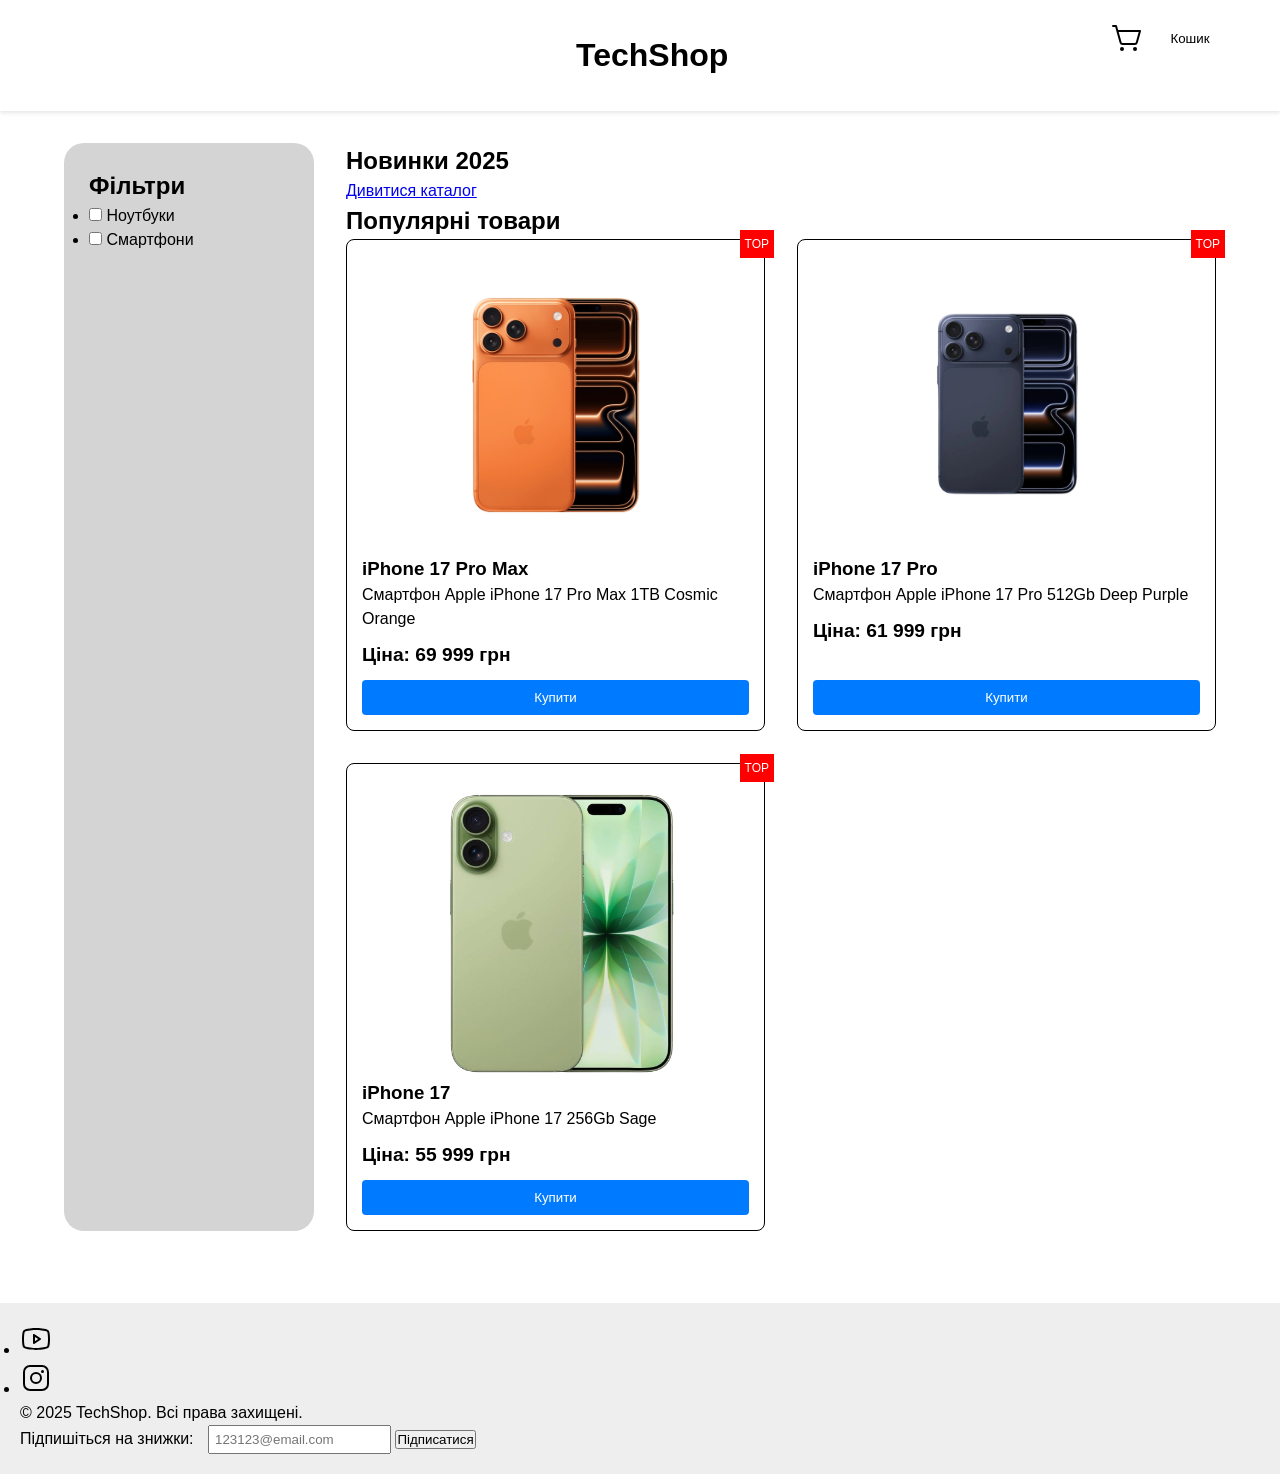
<file: index.html>
<!DOCTYPE html>
<html lang="uk">
<head>
    <meta charset="UTF-8">
    <meta name="viewport" content="width=device-width, initial-scale=1.0">
    <title>TechShop - Магазин гаджетів</title>
    <link rel="stylesheet" href="assets/css/style.css">
</head>
<body>
    <header class="header">
        <button class="menu-toggle" aria-label="Відкрити меню">
            <svg xmlns="http://www.w3.org/2000/svg" width="32" height="32" fill="#000000" viewBox="0 0 256 256" data-darkreader-inline-fill="" style="--darkreader-inline-fill: var(--darkreader-background-000000, #000000);"><path d="M224,128a8,8,0,0,1-8,8H40a8,8,0,0,1,0-16H216A8,8,0,0,1,224,128ZM40,72H216a8,8,0,0,0,0-16H40a8,8,0,0,0,0,16ZM216,184H40a8,8,0,0,0,0,16H216a8,8,0,0,0,0-16Z"></path></svg>
        </button>
        <button class="btn btn-cart">
            <svg xmlns="http://www.w3.org/2000/svg" width="32" height="32" fill="#000000" viewBox="0 0 256 256" data-darkreader-inline-fill="" style="--darkreader-inline-fill: var(--darkreader-background-000000, #000000);"><path d="M104,216a16,16,0,1,1-16-16A16,16,0,0,1,104,216Zm88-16a16,16,0,1,0,16,16A16,16,0,0,0,192,200ZM239.71,74.14l-25.64,92.28A24.06,24.06,0,0,1,191,184H92.16A24.06,24.06,0,0,1,69,166.42L33.92,40H16a8,8,0,0,1,0-16H40a8,8,0,0,1,7.71,5.86L57.19,64H232a8,8,0,0,1,7.71,10.14ZM221.47,80H61.64l22.81,82.14A8,8,0,0,0,92.16,168H191a8,8,0,0,0,7.71-5.86Z"></path></svg>
            <svg
              xmlns="http://www.w3.org/2000/svg"
              fill="none"
              viewBox="0 0 24 24"
              stroke-width="1.5"
              stroke="currentColor"
              width="24"
              height="24"
            >
            </svg>
            Кошик
        </button>
        <h1 class="logo">TechShop</h1>

        <nav class="main-nav">
            <ul class="menu">
                <li><a href="index.html">Головна</a></li>
                <li><a href="#">Товари</a></li>
                <li><a href="about.html">Про нас</a></li>
                <li><a href="contacts.html">Контакти</a></li>
            </ul>
        </nav>
        <div class="user-actions">
        </div>
    </header>

    <main class="page-layout">
        <aside class="sidebar">
            <h2>Фільтри</h2>
            <ul>
                <li><input type="checkbox" /> Ноутбуки</li>
                <li><input type="checkbox" /> Смартфони</li>
            </ul>
        </aside>
        <div class="main-content">
            <section class="products-content">
                <h2>Новинки 2025</h2>
                <a href="#" class="btn">Дивитися каталог</a>
            </section>

            <section class="products-content">
                <h2>Популярні товари</h2>

                <div class="products-grid">
                    <article class="product-card">
                        <span class="badge">TOP</span>
                        <img src="assets/images/iphone-17-promax.png" alt="Product Name" class="product-img">
                        <h3 class="product-title">iPhone 17 Pro Max</h3>
                        <p class="product-desc">Смартфон Apple iPhone 17 Pro Max 1TB Cosmic Orange</p>
                        <span class="product-price">Ціна: 69 999 грн</span>
                        <button class="btn-buy" onclick="window.location.href='checkout.html'">Купити</button>
                    </article>
                    <article class="product-card">
                        <span class="badge">TOP</span>
                        <img src="assets/images/iphone-17-pro.jpg" alt="Product Name" class="product-img">
                        <h3 class="product-title">iPhone 17 Pro</h3>
                        <p class="product-desc">Смартфон Apple iPhone 17 Pro 512Gb Deep Purple</p>
                        <span class="product-price">Ціна: 61 999 грн</span>
                        <button class="btn-buy" onclick="window.location.href='checkout.html'">Купити</button>
                    </article>
                    <article class="product-card">
                        <span class="badge">TOP</span>
                        <img src="assets/images/iphone-17.png" alt="Product Name" class="product-img">
                        <h3 class="product-title">iPhone 17</h3>
                        <p class="product-desc">Смартфон Apple iPhone 17 256Gb Sage</p>
                        <span class="product-price">Ціна: 55 999 грн</span>
                        <button class="btn-buy" onclick="window.location.href='checkout.html'">Купити</button>
                    </article>
                </div>
            </section>
        </div>
    </main>

    <footer class="footer">
        <ul class="social-links">
            <li>
              <a href="#"><svg xmlns="http://www.w3.org/2000/svg" width="32" height="32" fill="#000000" viewBox="0 0 256 256" data-darkreader-inline-fill="" style="--darkreader-inline-fill: var(--darkreader-background-000000, #000000);"><path d="M164.44,121.34l-48-32A8,8,0,0,0,104,96v64a8,8,0,0,0,12.44,6.66l48-32a8,8,0,0,0,0-13.32ZM120,145.05V111l25.58,17ZM234.33,69.52a24,24,0,0,0-14.49-16.4C185.56,39.88,131,40,128,40s-57.56-.12-91.84,13.12a24,24,0,0,0-14.49,16.4C19.08,79.5,16,97.74,16,128s3.08,48.5,5.67,58.48a24,24,0,0,0,14.49,16.41C69,215.56,120.4,216,127.34,216h1.32c6.94,0,58.37-.44,91.18-13.11a24,24,0,0,0,14.49-16.41c2.59-10,5.67-28.22,5.67-58.48S236.92,79.5,234.33,69.52Zm-15.49,113a8,8,0,0,1-4.77,5.49c-31.65,12.22-85.48,12-86,12H128c-.54,0-54.33.2-86-12a8,8,0,0,1-4.77-5.49C34.8,173.39,32,156.57,32,128s2.8-45.39,5.16-54.47A8,8,0,0,1,41.93,68c30.52-11.79,81.66-12,85.85-12h.27c.54,0,54.38-.18,86,12a8,8,0,0,1,4.77,5.49C221.2,82.61,224,99.43,224,128S221.2,173.39,218.84,182.47Z"></path></svg></a>
            </li>
            <li>
              <a href="#"><svg xmlns="http://www.w3.org/2000/svg" width="32" height="32" fill="#000000" viewBox="0 0 256 256" data-darkreader-inline-fill="" style="--darkreader-inline-fill: var(--darkreader-background-000000, #000000);"><path d="M128,80a48,48,0,1,0,48,48A48.05,48.05,0,0,0,128,80Zm0,80a32,32,0,1,1,32-32A32,32,0,0,1,128,160ZM176,24H80A56.06,56.06,0,0,0,24,80v96a56.06,56.06,0,0,0,56,56h96a56.06,56.06,0,0,0,56-56V80A56.06,56.06,0,0,0,176,24Zm40,152a40,40,0,0,1-40,40H80a40,40,0,0,1-40-40V80A40,40,0,0,1,80,40h96a40,40,0,0,1,40,40ZM192,76a12,12,0,1,1-12-12A12,12,0,0,1,192,76Z"></path></svg></a>
            </li>
          </ul>
        <p>&copy; 2025 TechShop. Всі права захищені.</p>
        <form class="form">
            <label for="email">Підпишіться на знижки:</label>
            <input type="email" id="email" placeholder="123123@email.com">
            <button type="submit">Підписатися</button>
        </form>
    </footer>

</body>
</html>
</file>
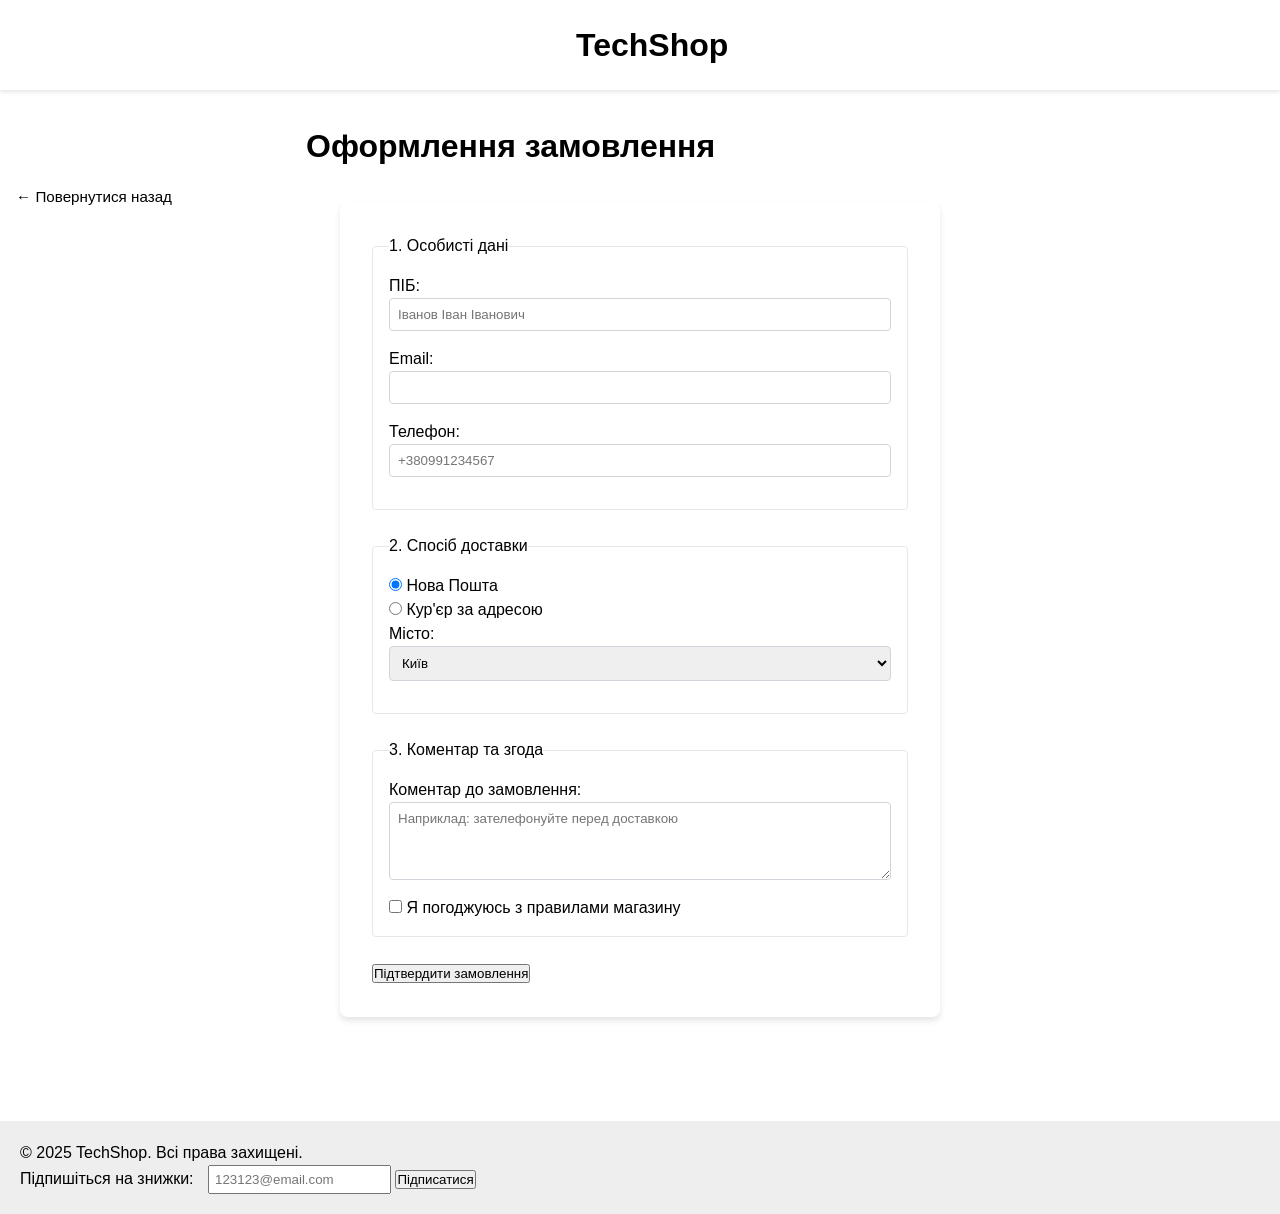
<file: checkout.html>
<!DOCTYPE html>
<html lang="uk">
<head>
    <meta charset="UTF-8">
    <meta name="viewport" content="width=device-width, initial-scale=1.0">
    <title>TechShop - Магазин гаджетів</title>
    <link rel="stylesheet" href="assets/css/form.css">
    <link rel="stylesheet" href="assets/css/style.css">
</head>
<body>
  <header class="header checkout-header">
    <div class="logo">TechShop</div>
  </header>

    <main class="checkout-main">
        <h1>Оформлення замовлення</h1>
        <a class="back-link" href="index.html">← Повернутися назад</a>
        <form action="#" method="POST" class="checkout-form">
            <fieldset>
                <legend>1. Особисті дані</legend>
                <div class="form-group">
                  <label for="fullName">ПІБ:</label>
                  <input
                    type="text"
                    id="fullName"
                    name="fullName"
                    required
                    placeholder="Іванов Іван Іванович"
                  />
                </div>
                <div class="form-group">
                  <label for="email">Email:</label>
                  <input type="email" id="email" name="email" required />
                </div>
                <div class="form-group">
                  <label for="phone">Телефон:</label>
                  <input
                    type="tel"
                    id="phone"
                    name="phone"
                    pattern="\+380\d{9}"
                    placeholder="+380991234567"
                    required
                    title="Формат: +380XXXXXXXXX"
                  />
                </div>
              </fieldset>
              <fieldset>
                <legend>2. Спосіб доставки</legend>
                <div class="form-radio">
                  <input
                    type="radio"
                    id="deliveryNova"
                    name="delivery"
                    value="nova_poshta"
                    checked
                  />
                  <label for="deliveryNova">Нова Пошта</label>
                </div>
                <div class="form-radio">
                  <input
                    type="radio"
                    id="deliveryCourier"
                    name="delivery"
                    value="courier"
                  />
                  <label for="deliveryCourier">Кур'єр за адресою</label>
                </div>
              
                <div class="form-group">
                  <label for="city">Місто:</label>
                  <select id="city" name="city">
                    <option value="kyiv">Київ</option>
                    <option value="lviv">Львів</option>
                    <option value="odesa">Одеса</option>
                  </select>
                </div>
              </fieldset>
              <fieldset>
                <legend>3. Коментар та згода</legend>
                <div class="form-group">
                    <label for="comment">Коментар до замовлення:</label>
                    <textarea id="comment" name="comment" rows="4" minlength="10"
                              placeholder="Наприклад: зателефонуйте перед доставкою"></textarea>
                </div>
                <div class="form-checkbox">
                    <input type="checkbox" id="agreement" name="agreement" required>
                    <label for="agreement">Я погоджуюсь з правилами магазину</label>
                </div>
            </fieldset>
            <button type="submit" class="btn btn-primary">Підтвердити замовлення</button>
        </form>
    </main>

    <footer class="footer">
        <p>&copy; 2025 TechShop. Всі права захищені.</p>
        <form class="form">
            <label for="email">Підпишіться на знижки:</label>
            <input type="email" id="contact-email" placeholder="123123@email.com">
            <button type="submit">Підписатися</button>
        </form>
    </footer>

</body>
</html>
</file>
<file: assets/css/style.css>
*,
*::before,
*::after {
    margin: 0;
    padding: 0;
    box-sizing: border-box;
}

body {
    font-family: Arial, sans-serif;
    line-height: 1.5;
}

.header {
    display: grid;
    justify-content: space-between;
    align-items: center;
    padding: 1rem 5%;
    background-color: var(--bg-color);
    box-shadow: 0 2px 4px rgba(0,0,0,0.1);
}

.products-grid {
  display: grid;
  grid-template-columns: repeat(auto-fill, minmax(280px, 1fr));
  gap: 2rem;
}

.product-card {
    position: relative;
    display: flex;
    flex-direction: column;
    border: 1px solid #000000;
    padding: 15px;
    border-radius: 8px;
    transition: transform 0.3s ease;
}

.product-card button {
    margin-top: auto;
    padding: 10px;
    background-color: #007bff;
    color: white;
    border: none;
    border-radius: 4px;
    cursor: pointer;
}

.nav-list {
    display: flex;
    gap: 2rem;
    list-style: none;
    margin: 0;
    padding: 0;
}
.menu {
    list-style: none;
    margin-top: 10px;
}

.menu li {
    display: inline-block;
    margin-right: 15px;
}

.menu a {
    color: white;
    text-decoration: none;
}

.container {
    padding: 20px;
}

.hero {
    margin-bottom: 30px;
}

.btn-buy {
    margin-top: auto;
    padding: 10px;
    background-color: var(--primary-blue);
    color: white;
    border: none;
    border-radius: 4px;
    cursor: pointer;
}

.btn-buy:hover {
    background: darkblue;
}

.product-card:hover {
    transform: translateY(-5px);
}

.product-card img {
    width: 100%;
    height: 300px;
    object-fit: contain;
}

.product-price {
    font-weight: bold;
    font-size: 1.2rem;
    margin: 10px 0;
}

.badge {
    position: absolute;
    top: -10px;
    right: -10px;

    background: red;
    color: white;
    padding: 5px;
    font-size: 12px;
}

.footer {
    margin-top: 40px;
    padding: 20px;
    background: #eee;
}

.form input {
    padding: 5px;
    margin-left: 10px;
}

.page-layout {
  display: grid;
  grid-template-columns: 250px 1fr;
  gap: 2rem;
  padding: 2rem 5%;
}

.sidebar {
    background-color: #d4d4d4;
    padding: 25px;
    border-radius: 20px;
}

.btn-cart {
    display: inline-flex;
    grid-column: 3;
    justify-self: end;
    align-items: center;
    gap: 0.1rem;
    padding: 0.4rem;
    border: none;
    border-radius: 6px;
    background-color: transparent;
    color: #000;
    text-decoration: none;
    cursor: pointer;
  }

.menu-toggle {
    display: none;
    width: 40px;
    height: 40px;
    background: none;
    border: none;
    cursor: pointer;
  }

.logo {
    position: absolute;
    left: 45%;
    grid-column: 2;
    margin: 0;
    font-size: 2rem;
    font-weight: 700;
    color: #000;
    text-align: center;
    line-height: 1;
  }
  

@media screen and (max-width: 768px) {
    .header {
    display: grid;
    grid-template-columns: auto 1fr auto;
    align-items: center;
    gap: 0.75rem;
    padding: 1rem;
    }
    .menu-toggle {
      display: block;
    }
    .main-nav ul {
      display: none;
    }
    h2 {
      font-size: 1.5rem;
    }
    .page-layout {
      padding: 1rem;
      grid-template-columns: 1fr;
      gap: 1rem;
    }
  
    .main-content {
      display: flex;
      flex-direction: column;
      gap: 1rem;
    }
  
    .header {
      flex-direction: column;
      gap: 1rem;
    }
    .btn-cart {
      grid-column: 3;
      justify-self: end;
      font-size: 0.9rem;
    }
  
    .social-links {
      justify-content: center;
    }

    .logo {
      position: absolute;
      left: 50%;
      top: 7%;
      transform: translateX(-50%);
      font-size: 1.6rem;
    }
  }
</file>
<file: assets/css/form.css>
.checkout-form {
    max-width: 600px;
    margin: 2rem auto;
    background: #fff;
    padding: 2rem;
    border-radius: 8px;
    box-shadow: 0 4px 6px rgba(0, 0, 0, 0.1);
  }
  fieldset {
    border: 1px solid #e5e7eb;
    padding: 1rem;
    margin-bottom: 1.5rem;
    border-radius: 4px;
  }
  .form-group {
    display: flex;
    flex-direction: column;
    margin-bottom: 1rem;
  }
  .form-group input,
  .form-group select,
  .form-group textarea {
    padding: 0.5rem;
    border: 1px solid #d1d5db;
    border-radius: 4px;
    font-family: inherit;
  }
  .form-group input:invalid:focus {
    border-color: red;
    outline: none;
  }
  .form-group input:valid {
    border-color: green;
  }
  .back-link {
    display: inline-flex;
    margin: 1rem 0 0 1rem;
    color: #000;
    text-decoration: none;
    font-size: 0.95rem;
    cursor: pointer;
  }
  
  .back-link:hover {
    color: #007bff;
    text-decoration: underline;
  }

  .checkout-header {
    position: relative;
    display: flex;
    justify-content: center;
    align-items: center;
    min-height: 90px;
  }
  
  .checkout-header .logo {
    margin: 0;
    font-size: 2rem;
    font-weight: 700;
    text-align: center;
  }
  
  .cart-link {
    position: absolute;
    right: 5%;
    top: 50%;
    transform: translateY(-50%);
    color: #000;
    text-decoration: none;
  }
  
  .checkout-main {
    max-width: 700px;
    margin: 0 auto;
    padding: 2rem 1rem;
  }
  
  .checkout-title-row {
    position: relative;
    display: flex;
    justify-content: center;
    align-items: center;
    margin-bottom: 2rem;
  }
  
  .checkout-title-row h1 {
    margin: 0;
    text-align: center;
  }
  
  .back-link {
    position: absolute;
    left: 0;
    color: #000;
    text-decoration: none;
  }
  
  .back-link:hover {
    color: #007bff;
    text-decoration: underline;
  }
</file>
